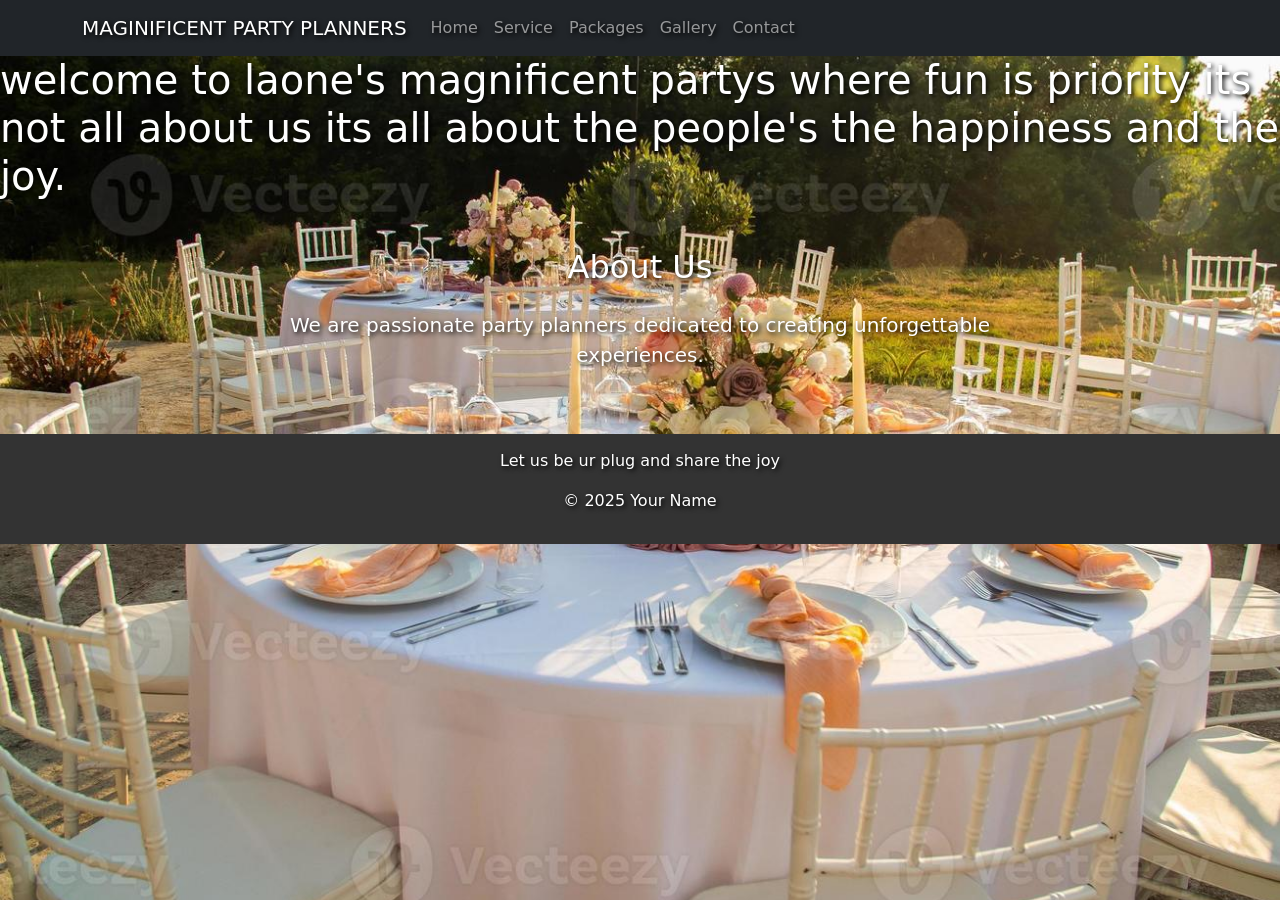
<file: index.html>
<!DOCTYPE html> 

<html lang="en"> 

<head> 

    <meta charset="UTF-8"> 

    <meta name="viewport" content="width=device-width, initial-scale=1.0"> 

    <title>PARTY PARTY</title>
    <!-- Bootstrap CSS --> 

<link href="https://cdn.jsdelivr.net/npm/bootstrap@5.3.0/dist/css/bootstrap.min.css" rel="stylesheet">  
<link rel="stylesheet" href="style.css">

</head> 

<body> 
    <!-- Bootstrap JS and dependencies --> 

<script src="https://cdn.jsdelivr.net/npm/@popperjs/core@2.11.6/dist/umd/popper.min.js"></script> 

<script src="https://cdn.jsdelivr.net/npm/bootstrap@5.3.0/dist/js/bootstrap.min.js"></script>

    <header> 
        <nav class="navbar navbar-expand-lg navbar-dark bg-dark">
            <div class="container">
                <a class="navbar-brand" href="index.html">MAGINIFICENT PARTY PLANNERS</a>
                <button class="navbar-toggler" type="button" data-bs-toggle="collapse" data-bs-target="#navbarNav">
                    <span class="navbar-toggler-icon"></span>
                </button>
                <div class="collapse navbar-collapse" id="navbarNav">
                    <ul class="navbar-nav">
                       
                       
                        <li class="nav-item">
                            <a class="nav-link" href="index.html">Home</a>
                        </li>
                        <li class="nav-item">
                            <a class="nav-link a" href="Service.html">Service</a>
                        </li>
                        <li class="nav-item">
                            <a class="nav-link" href="Package.html">Packages</a>
                        </li>
                        <li class="nav-item">
                            <a class="nav-link" href="Gallery.html">Gallery</a>
                        </li>
                        <li class="nav-item">
                          <a class="nav-link" href="Contact.html">Contact</a>
                        </li>
                    </ul>
                </div>
            </div>
        </nav> 
        <h1>welcome to laone's magnificent partys where fun is priority
                   its not all about us its all about the people's the happiness and the joy.</h1>     
    </header> 

    <main> 
        <main class="container my-5">

    <div class="row justify-content-center">

        <div class="col-lg-8 text-center">

            <h2 class="mb-4">About Us</h2>

            <p class="lead">
                We are passionate party planners dedicated
                to creating unforgettable experiences.
            </p>

        </div>

    </div>

    </main> 

 

    <footer> 
        <p>Let us be ur plug and share the joy</p>
        

        <p>&copy; 2025 Your Name</p> 

    </footer> 

 

</body> 

</html>
</file>
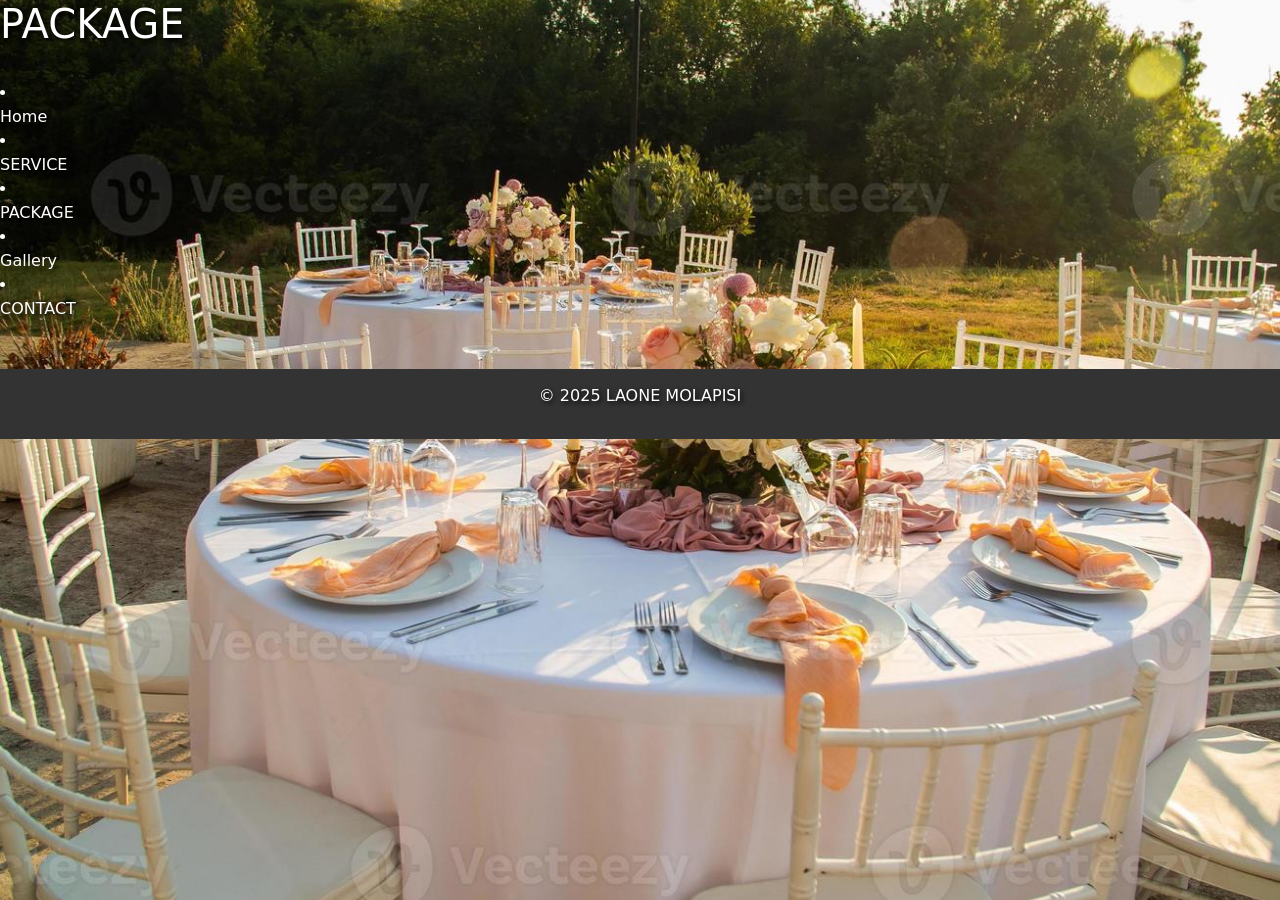
<file: About.html>
<!DOCTYPE html>
<html lang="en">
<head>
    <meta charset="UTF-8">
    <meta name="viewport"content="width=device-width,initial-scale=1.0">
    <title>About us</title>
    <!-- Bootstrap CSS --> 

<link href="https://cdn.jsdelivr.net/npm/bootstrap@5.3.0/dist/css/bootstrap.min.css" rel="stylesheet"> 
    <link rel="stylesheet" href="style.css">

</head>

<body>
    <!-- Bootstrap JS and dependencies --> 

<script src="https://cdn.jsdelivr.net/npm/@popperjs/core@2.11.6/dist/umd/popper.min.js"></script> 

<script src="https://cdn.jsdelivr.net/npm/bootstrap@5.3.0/dist/js/bootstrap.min.js"></script>
    <header>
        <h1>PACKAGE</h1>
         <button class="navbar-toggler" type="button" data-bs-toggle="collapse" data-bs-target="#navbarNav">
                    <span class="navbar-toggler-icon"></span>
                </button>
        <nav>
            <li class="nav-item">
                            <a class="nav-link" href="index.html">Home</a>
                        </li>
                        <li class="nav-item">
                            <a class="nav-link" href="Service.html">SERVICE</a>
                        </li>
                        <li class="nav-item">
                            <a class="nav-link" href="Package.html">PACKAGE</a>
                        </li>
                         <li class="nav-item">
                            <a class="nav-link" href="Gallery.html">Gallery</a>
                        </li>
                        <li class="nav-item">
                          <a class="nav-link" href="Contact.html">CONTACT</a>
                        </li>
        </nav>
        </header>
        <main class="container my-5">
        
        </main>

        <footer>
      <p>&copy; 2025 LAONE MOLAPISI</p>
        </footer>
        </body>
        </html>
</file>
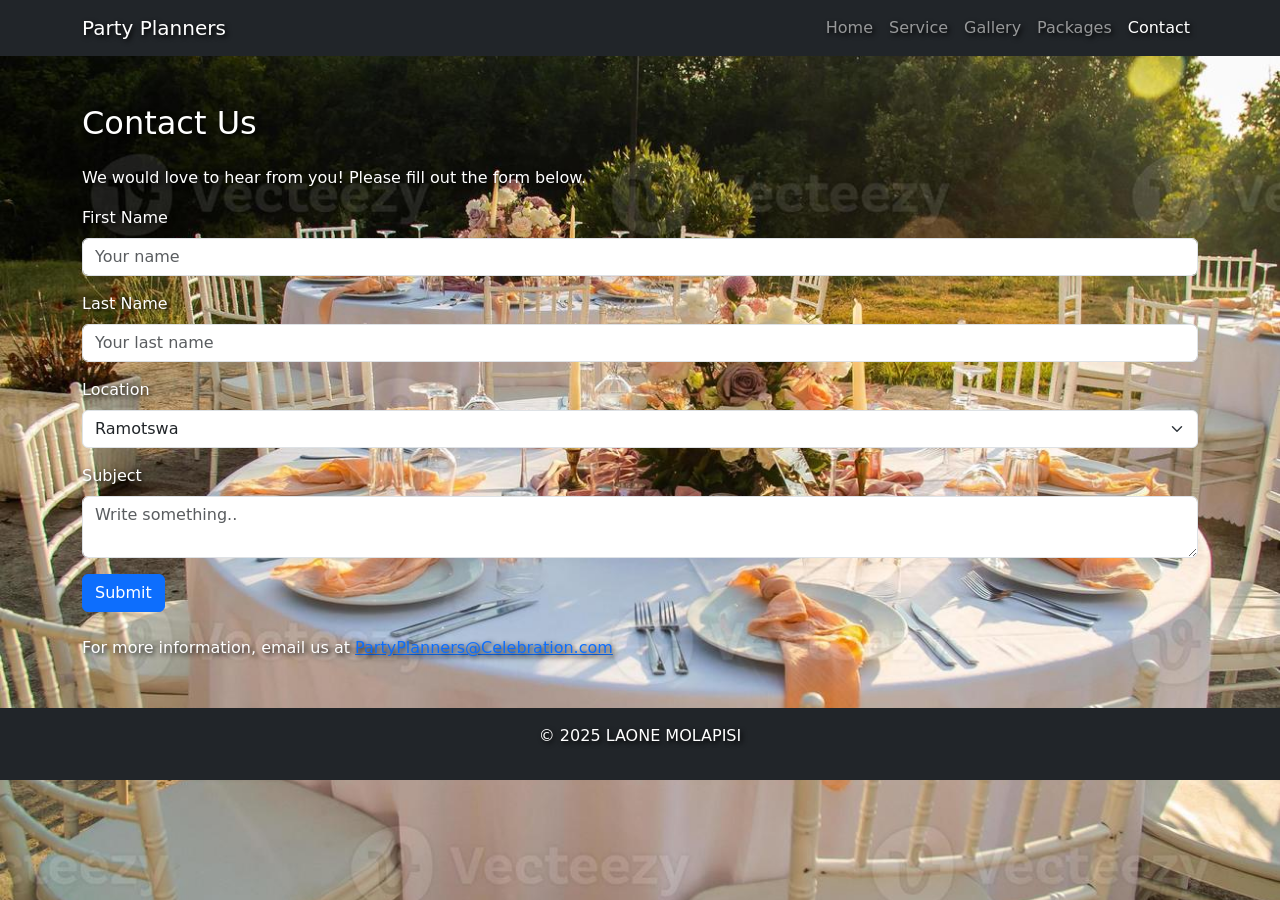
<file: Contact.html>
<!DOCTYPE html>
<html lang="en">

<head>
    <meta charset="UTF-8">
    <meta name="viewport" content="width=device-width, initial-scale=1.0">
    <title>Contact</title>

    <!-- Bootstrap CSS -->
    <link href="https://cdn.jsdelivr.net/npm/bootstrap@5.3.0/dist/css/bootstrap.min.css" rel="stylesheet">

    <link rel="stylesheet" href="style.css">
</head>

<body>

    <!-- Navbar -->
    <nav class="navbar navbar-expand-lg navbar-dark bg-dark">
        <div class="container">

            <a class="navbar-brand" href="#">Party Planners</a>

            <button class="navbar-toggler" type="button"
                data-bs-toggle="collapse"
                data-bs-target="#navbarNav">

                <span class="navbar-toggler-icon"></span>

            </button>

            <div class="collapse navbar-collapse" id="navbarNav">

                <ul class="navbar-nav ms-auto">

                    <li class="nav-item">
                        <a class="nav-link" href="index.html">Home</a>
                    </li>

                    <li class="nav-item">
                        <a class="nav-link" href="Service.html">Service</a>
                    </li>

                    <li class="nav-item">
                        <a class="nav-link" href="Gallery.html">Gallery</a>
                    </li>

                    <li class="nav-item">
                        <a class="nav-link" href="Package.html">Packages</a>
                    </li>

                    <li class="nav-item">
                        <a class="nav-link active" href="Contact.html">Contact</a>
                    </li>

                </ul>

            </div>
        </div>
    </nav>

    <!-- Main Content -->
    <main class="container my-5">

        <h2 class="mb-4">Contact Us</h2>

        <p>
            We would love to hear from you! Please fill out the form below.
        </p>

        <!-- Form -->
        <form id="contactForm">

            <div class="mb-3">
                <label for="fname" class="form-label">First Name</label>
                <input type="text" class="form-control" id="fname" name="firstname" placeholder="Your name">
            </div>

            <div class="mb-3">
                <label for="lname" class="form-label">Last Name</label>
                <input type="text" class="form-control" id="lname" name="lastname" placeholder="Your last name">
            </div>

            <div class="mb-3">
                <label for="location" class="form-label">Location</label>

                <select class="form-select" id="location" name="location">

                    <option value="Ramotswa">Ramotswa</option>
                    <option value="Gaborone">Gaborone</option>
                    <option value="Mochudi">Mochudi</option>

                </select>
            </div>

            <div class="mb-3">
                <label for="subject" class="form-label">Subject</label>

                <textarea class="form-control"
                    id="subject"
                    name="subject"
                    placeholder="Write something.."></textarea>
            </div>

            <button type="submit" class="btn btn-primary">
                Submit
            </button>

        </form>

        <p class="mt-4">
            For more information, email us at
            <a href="mailto:PartyPlanners@Celebration.com">
                PartyPlanners@Celebration.com
            </a>
        </p>

    </main>

    <!-- Footer -->
    <footer class="bg-dark text-white text-center p-3">
        <p>&copy; 2025 LAONE MOLAPISI</p>
    </footer>

    <!-- Bootstrap JS -->
    <script src="https://cdn.jsdelivr.net/npm/@popperjs/core@2.11.6/dist/umd/popper.min.js"></script>

    <script src="https://cdn.jsdelivr.net/npm/bootstrap@5.3.0/dist/js/bootstrap.min.js"></script>

    <!-- Simple Form Script -->
    <script>
        document.getElementById("contactForm").addEventListener("submit", function(event) {

            event.preventDefault();

            alert("Form submitted successfully!");

        });
    </script>

</body>

</html>
</file>
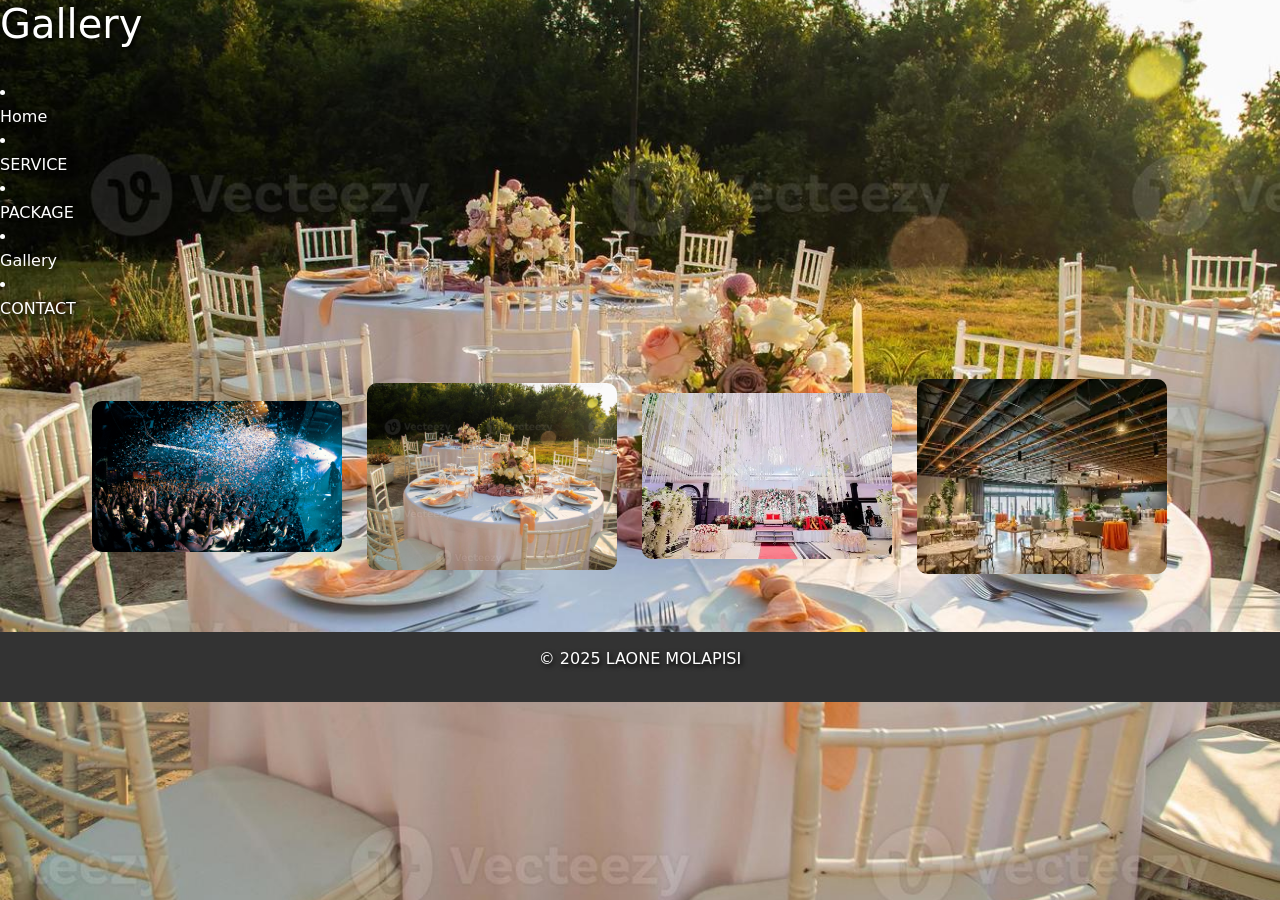
<file: Gallery.html>
<!DOCTYPE html>
<html lang="en">
<head>
    <meta charset="UTF-8">
    <meta name="viewport"content="width=device-width,initial-scale=1.0">
    <title>Gallery</title>
    <!-- Bootstrap CSS --> 

<link href="https://cdn.jsdelivr.net/npm/bootstrap@5.3.0/dist/css/bootstrap.min.css" rel="stylesheet"> 
    <link rel="stylesheet" href="style.css">

</head>

<body>
    <!-- Bootstrap JS and dependencies --> 

<script src="https://cdn.jsdelivr.net/npm/@popperjs/core@2.11.6/dist/umd/popper.min.js"></script> 

<script src="https://cdn.jsdelivr.net/npm/bootstrap@5.3.0/dist/js/bootstrap.min.js"></script>
    <header>
        <h1>Gallery</h1>
         <button class="navbar-toggler" type="button" data-bs-toggle="collapse" data-bs-target="#navbarNav">
                    <span class="navbar-toggler-icon"></span>
                </button>
        <nav>
            <li class="nav-item">
                            <a class="nav-link" href="index.html">Home</a>
                        </li>
                        <li class="nav-item">
                            <a class="nav-link" href="Service.html">SERVICE</a>
                        </li>
                          <li class="nav-item">
                          <a class="nav-link" href="Package.html">PACKAGE</a>
                        </li>
                        <li class="nav-item">
                            <a class="nav-link active" href="Gallery.html">Gallery</a>
                        </li>
                        <li class="nav-item">
                          <a class="nav-link" href="Contact.html">CONTACT</a>
                        </li>
                      
        </nav>
        </header>
        <main class="container my-5">
             <div class="gallery">
        <img src="party.jfif" alt="gallery">
         <img src="busi.jpg" alt="gallery">
          <img src="I WED.webp" alt="gallery">
           <img src="org.webp" alt="gallery">
             </div>


            </main>

        <footer>
      <p>&copy; 2025 LAONE MOLAPISI</p>
        </footer>
        </body>
        </html>
</file>
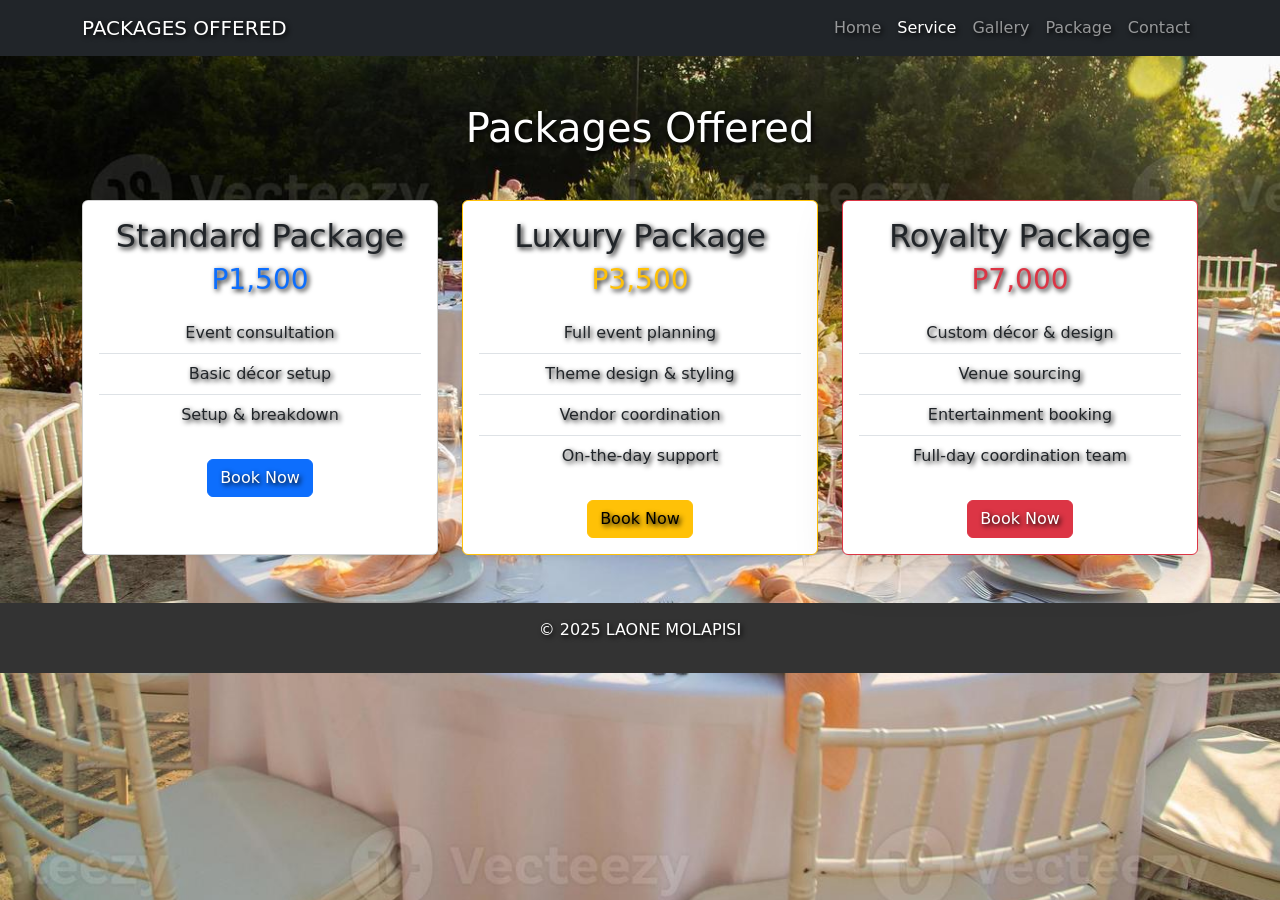
<file: Package.html>
<!DOCTYPE html>
<html lang="en">
<head>
    <meta charset="UTF-8">
    <meta name="viewport"content="width=device-width,initial-scale=1.0">
    <title>PACKAGES</title>
    <!-- Bootstrap CSS --> 

<link href="https://cdn.jsdelivr.net/npm/bootstrap@5.3.0/dist/css/bootstrap.min.css" rel="stylesheet"> 
    <link rel="stylesheet" href="style.css">

</head>

<body>
    <!-- Bootstrap JS and dependencies --> 

<script src="https://cdn.jsdelivr.net/npm/@popperjs/core@2.11.6/dist/umd/popper.min.js"></script> 

<script src="https://cdn.jsdelivr.net/npm/bootstrap@5.3.0/dist/js/bootstrap.min.js"></script>

    <header>

          <nav class="navbar navbar-expand-lg navbar-dark bg-dark">
       <div class="container">

         <a class="navbar-brand" href="#">PACKAGES OFFERED</a>

         <button class="navbar-toggler" type="button"
      data-bs-toggle="collapse"
      data-bs-target="#navbarNav">

      <span class="navbar-toggler-icon"></span>

    </button>

    <div class="collapse navbar-collapse" id="navbarNav">

      <ul class="navbar-nav ms-auto">

        <li class="nav-item">
          <a class="nav-link" href="index.html">Home</a>
        </li>

        <li class="nav-item">
          <a class="nav-link active" href="Service.html">Service</a>
        </li>

        <li class="nav-item">
          <a class="nav-link" href="Gallery.html">Gallery</a>
        </li>

        <li class="nav-item">
          <a class="nav-link" href="Package.html">Package</a>
        </li>

        <li class="nav-item">
          <a class="nav-link" href="Contact.html">Contact</a>
        </li>

      </ul>

    </div>
  </div>
</nav>


        </header>
        
          <main class="container my-5">

    <h1 class="text-center mb-5">Packages Offered</h1>

    <div class="row g-4">

        <!-- Standard Package -->
        <div class="col-md-4">

            <div class="card h-100 shadow-sm">

                <div class="card-body text-center">

                    <h2 class="card-title">Standard Package</h2>

                    <h3 class="text-primary">P1,500</h3>

                    <ul class="list-group list-group-flush mt-3">

                        <li class="list-group-item">Event consultation</li>

                        <li class="list-group-item">Basic décor setup</li>

                        <li class="list-group-item">Setup & breakdown</li>

                    </ul>

                    <a href="Contact.html" class="btn btn-primary mt-4">
                        Book Now
                    </a>

                </div>

            </div>

        </div>

        <!-- Luxury Package -->
        <div class="col-md-4">

            <div class="card h-100 shadow-sm border-warning">

                <div class="card-body text-center">

                    <h2 class="card-title">Luxury Package</h2>

                    <h3 class="text-warning">P3,500</h3>

                    <ul class="list-group list-group-flush mt-3">

                        <li class="list-group-item">Full event planning</li>

                        <li class="list-group-item">Theme design & styling</li>

                        <li class="list-group-item">Vendor coordination</li>

                        <li class="list-group-item">On-the-day support</li>

                    </ul>

                    <a href="Contact.html" class="btn btn-warning mt-4">
                        Book Now
                    </a>

                </div>

            </div>

        </div>

        <!-- Royalty Package -->
        <div class="col-md-4">

            <div class="card h-100 shadow-lg border-danger">

                <div class="card-body text-center">

                    <h2 class="card-title">Royalty Package</h2>

                    <h3 class="text-danger">P7,000</h3>

                    <ul class="list-group list-group-flush mt-3">

                        <li class="list-group-item">Custom décor & design</li>

                        <li class="list-group-item">Venue sourcing</li>

                        <li class="list-group-item">Entertainment booking</li>

                        <li class="list-group-item">Full-day coordination team</li>

                    </ul>

                    <a href="Contact.html" class="btn btn-danger mt-4">
                        Book Now
                    </a>

                </div>

            </div>

        </div>

    </div>

</main>
        
        </main>

        <footer>
      <p>&copy; 2025 LAONE MOLAPISI</p>
        </footer>
        </body>
        </html>
</file>
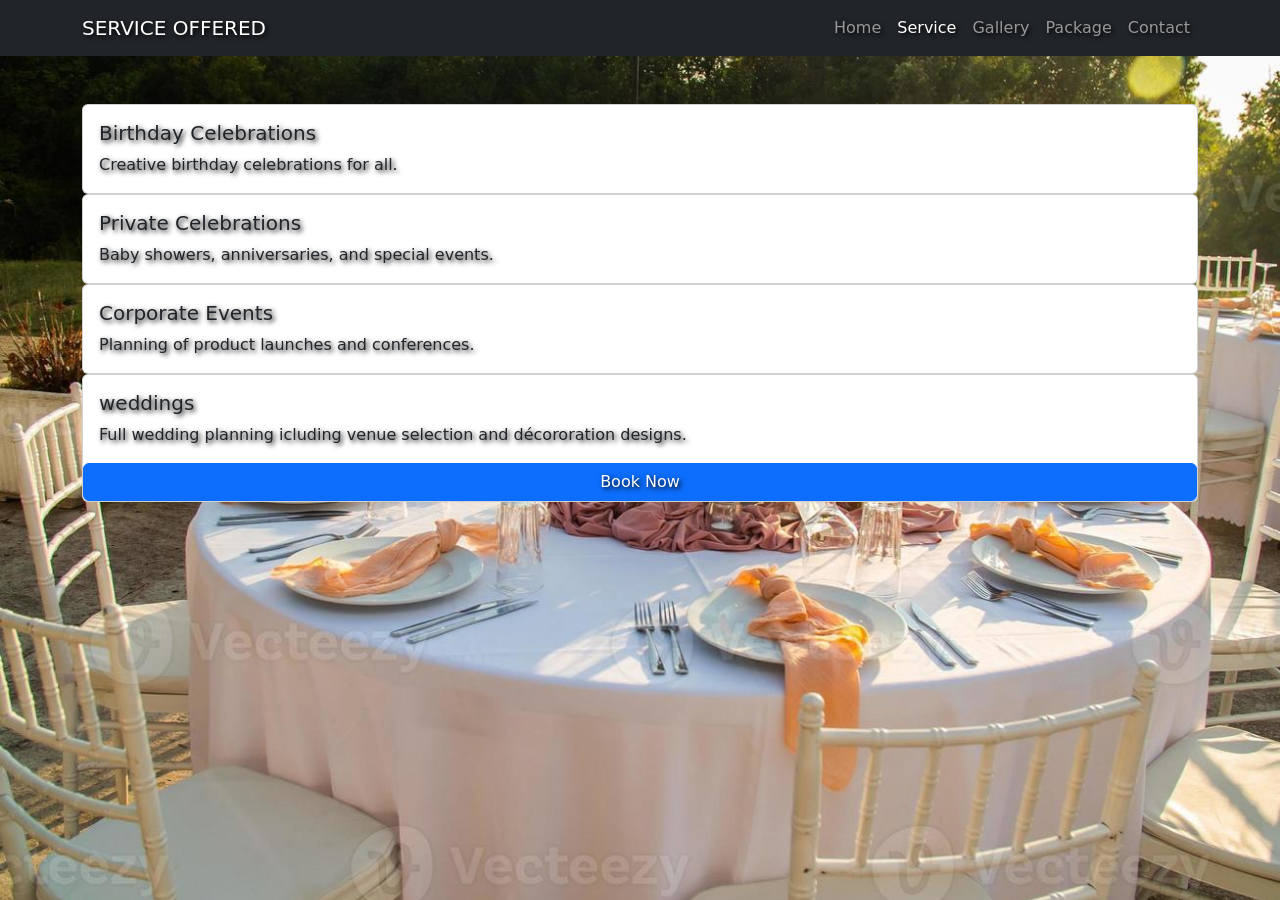
<file: Service.html>
<!DOCTYPE html>
<html lang="en">
<head>
    <meta charset="UTF-8">
    <meta name="viewport"content="width=device-width,initial-scale=1.0">
    <title>SERVICE</title>
    <!-- Bootstrap CSS --> 

<link href="https://cdn.jsdelivr.net/npm/bootstrap@5.3.0/dist/css/bootstrap.min.css" rel="stylesheet"> 
    <link rel="stylesheet" href="style.css">
</head>
<body>
    <!-- Bootstrap JS and dependencies --> 

    <header>

<nav class="navbar navbar-expand-lg navbar-dark bg-dark">
  <div class="container">

    <a class="navbar-brand" href="#">SERVICE OFFERED</a>

    <button class="navbar-toggler" type="button"
      data-bs-toggle="collapse"
      data-bs-target="#navbarNav">

      <span class="navbar-toggler-icon"></span>

    </button>

    <div class="collapse navbar-collapse" id="navbarNav">

      <ul class="navbar-nav ms-auto">

        <li class="nav-item">
          <a class="nav-link" href="index.html">Home</a>
        </li>

        <li class="nav-item">
          <a class="nav-link active" href="Service.html">Service</a>
        </li>

        <li class="nav-item">
          <a class="nav-link" href="Gallery.html">Gallery</a>
        </li>

        <li class="nav-item">
          <a class="nav-link" href="Package.html">Package</a>
        </li>

        <li class="nav-item">
          <a class="nav-link" href="Contact.html">Contact</a>
        </li>

      </ul>

    </div>
  </div>
</nav>

</header>
        </header>
        <main class="container my-5">
                 <div class="card"> 
                <div class="card-body"> 
                    <h5 class="card-title">Birthday Celebrations</h5>
                    <p class="card-text">Creative birthday celebrations for all.</p>
                </div> 

            </div> 
                 <div class="card"> 
                <div class="card-body"> 
                    <h5 class="card-title">Private Celebrations</h5>
                    <p class="card-text">Baby showers, anniversaries, and special events.</p>
                </div> 

            </div>        
             <div class="card"> 
                <div class="card-body"> 
                    <h5 class="card-title">Corporate Events</h5>
                    <p class="card-text">Planning of product launches and conferences.</p>
                       </div> 
            </div> 
                 <div class="card"> 
                <div class="card-body"> 
                    <h5 class="card-title">weddings</h5>
                    <p class="card-text">Full wedding planning icluding venue selection and décororation designs.</p>
                 </div> 
                 <a href="Contact.html" class="btn btn-primary">
  Book Now
</a>
            </div> 

        </main>

      
        <script src="https://cdn.jsdelivr.net/npm/@popperjs/core@2.11.6/dist/umd/popper.min.js"></script> 

<script src="https://cdn.jsdelivr.net/npm/bootstrap@5.3.0/dist/js/bootstrap.min.js"></script>
        </body>

        </html>
</file>
<file: style.css>
body{
            background: url(busi.jpg) no-repeat center/cover;
             min-height: 100vh;
            color: white;
             text-shadow: 2px 2px 5px black;

        }
.gallery img {
            width: 250px;
            margin: 10px;
            border-radius: 10px;
        }

        footer {
            background: #333;
            color: white;
            text-align: center;
            padding: 15px;
        }
</file>
